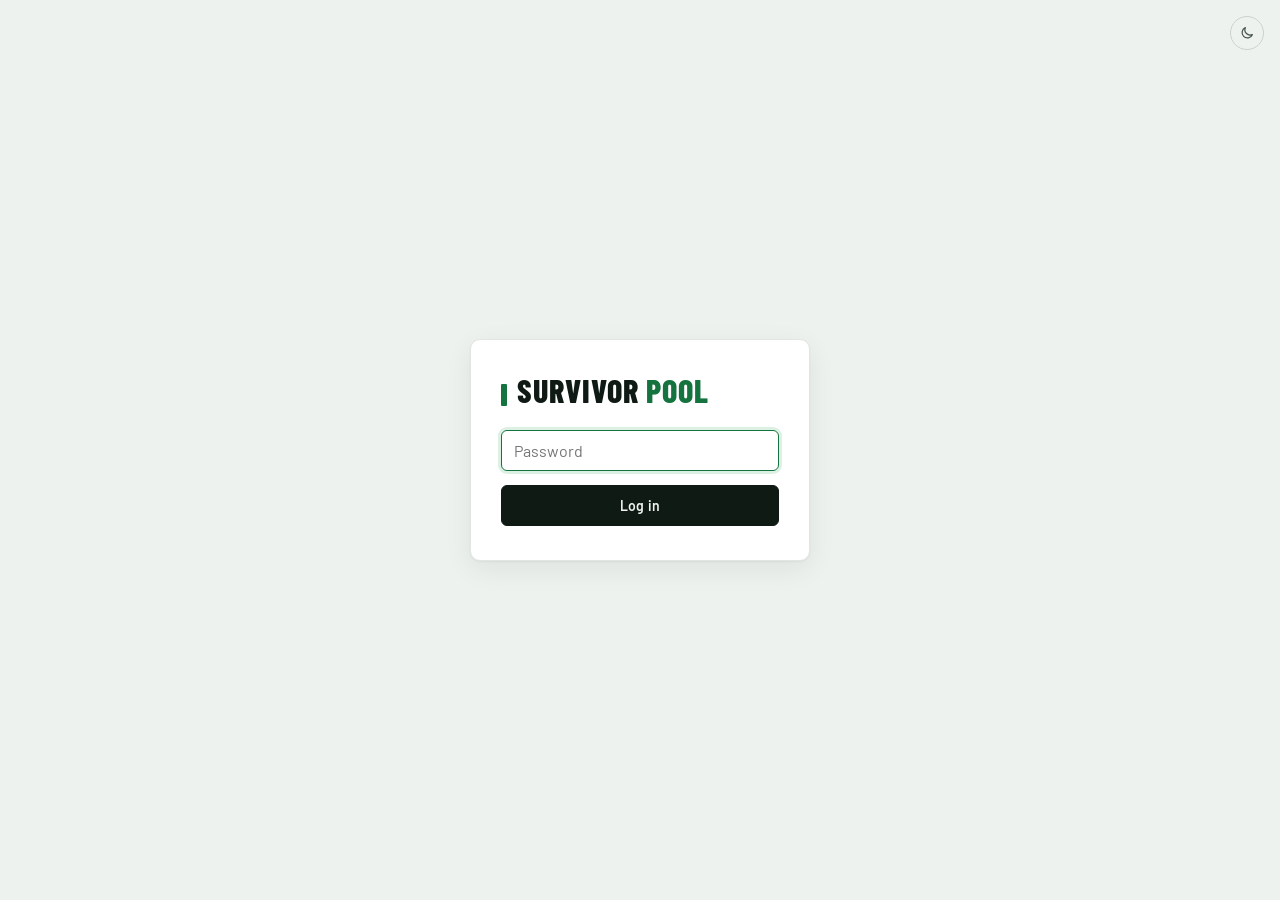
<file: web/index.html>
<!DOCTYPE html>
<html lang="en">
<head>
<meta charset="utf-8">
<meta name="viewport" content="width=device-width, initial-scale=1">
<title>Survivor Pool — Board</title>
<link rel="icon" href="data:image/svg+xml,%3Csvg xmlns='http://www.w3.org/2000/svg' viewBox='0 0 100 100'%3E%3Ctext y='.9em' font-size='90'%3E💸%3C/text%3E%3C/svg%3E">
<link rel="preconnect" href="https://fonts.googleapis.com"><link rel="preconnect" href="https://fonts.gstatic.com" crossorigin>
<link href="https://fonts.googleapis.com/css2?family=Barlow+Condensed:wght@600;700;800&family=Barlow:wght@400;500;600&display=swap" rel="stylesheet">
<script src="theme.js"></script>
<link rel="stylesheet" href="theme.css">
</head>
<body>
<div class="wrap">
  <div class="app">
    <nav class="pagenav">
      <a class="navbtn active" href="index.html">Board</a>
      <a class="navbtn" href="picks.html">Picks</a>
      <a class="navbtn" href="ownership.html">Availability</a>
      <a class="navbtn" href="results.html">Results</a>
      <a class="navbtn" href="update.html">Settings</a>
      <a class="navbtn" href="guide.html">Guide</a>
    </nav>
    <div id="app">Loading…</div>
</div>
<script src="auth.js"></script>
<script>
requireAuthOrRedirect();
const LEAGUE = 1;
let WEEK = 4;

async function load() {
  WEEK = await getCurrentWeek(LEAGUE);
  const [recRaw, cfg, entries, ownership, mu] = await Promise.all([
    authedFetch(`/leagues/${LEAGUE}/recommendation?week=${WEEK}`).then(r => r.ok ? r.json() : null),
    authedFetch(`/leagues/${LEAGUE}/config`).then(r => r.json()),
    authedFetch(`/leagues/${LEAGUE}/entries`).then(r => r.json()),
    authedFetch(`/leagues/${LEAGUE}/ownership?week=${WEEK}`).then(r => r.ok ? r.json() : []),
    getMatchups(LEAGUE, WEEK),
  ]);

  // No model run for this week yet: show the picks that were entered instead.
  const noRec = !recRaw;
  const rec = recRaw ?? {
    expected_total_payout: null, payout_se: null,
    picks: entries.filter(e => e.picks.some(p => p.week === WEEK))
                  .map(e => ({ entry_id: e.entry_id, team: e.picks.find(p => p.week === WEEK).team })),
  };

  const ownByTeam = Object.fromEntries(ownership.map(o => [o.team, o]));

  const byTeam = {};
  rec.picks.forEach(p => { (byTeam[p.team] ??= []).push(p.entry_id); });

  const confirmedByEntry = {};
  entries.forEach(e => {
    const wk = e.picks.find(p => p.week === WEEK);
    confirmedByEntry[e.entry_id] = wk ? wk.confirmed : false;
  });

  const cols = Object.entries(byTeam).map(([team, ids]) => {
    const own = ownByTeam[team];
    const ownLine = own && own.available != null
      ? `<div class="own">${Math.round(100 * own.available / own.n_alive)}% of live entries can still pick</div>`
      : own
      ? `<div class="own">${own.pct != null ? own.pct + "%" : ""}${own.pct != null && own.pick_count != null ? " · " : ""}${own.pick_count != null ? own.pick_count + " picks" : ""} of the league</div>`
      : `<div class="own dim">availability not pasted yet</div>`;
    return `
    <div class="col">
      <div class="tm">${team}</div>
      ${mu.known ? `<div class="opp">${mu.opponent(team)}<span>${lockText(mu.lock(team))}</span></div>` : ""}
      ${ownLine}
      <div class="chips">${ids.map(id => {
        return `<i class="chip">${id.replace("entry_", "BMJ")}</i>`;
      }).join("")}</div>
    </div>`;
  }).join("");

  // --- compare what was entered with what the model recommends ---
  const modelByEntry = Object.fromEntries(rec.picks.map(p => [p.entry_id, p.team]));
  const enteredByEntry = {};
  const outEntries = new Set();
  entries.forEach(e => {
    const wk = e.picks.find(p => p.week === WEEK);
    if (wk) enteredByEntry[e.entry_id] = wk.team;
    if (e.picks.some(p => p.survived === false)) outEntries.add(e.entry_id);
  });
  const aliveIds = entries.map(e => e.entry_id).filter(id => !outEntries.has(id));
  const label = id => id.replace("entry_", "BMJ");

  const cmpRows = aliveIds.map(id => {
    const entered = enteredByEntry[id], model = modelByEntry[id];
    let tag;
    if (!entered) tag = '<span class="tag none">Not entered</span>';
    else if (noRec || !model) tag = '<span class="tag none">No model pick</span>';
    else if (entered === model) tag = '<span class="tag same">Matches</span>';
    else tag = '<span class="tag diff">Differs</span>';
    return `<tr><td class="e">${label(id)}</td>
      <td>${entered ? mu.label(entered) : '<span class="dimtxt">—</span>'}${confirmedByEntry[id] ? ' <span class="confirmed" title="Entered on Splash">✓</span>' : ""}</td>
      <td>${model ? mu.label(model) : '<span class="dimtxt">—</span>'}</td><td>${tag}</td></tr>`;
  }).join("");

  const enteredIds = aliveIds.filter(id => enteredByEntry[id]);
  const differing = enteredIds.filter(id => modelByEntry[id] && modelByEntry[id] !== enteredByEntry[id]).length;
  const diffSummary = noRec ? `${enteredIds.length} picks entered`
    : differing === 0 ? `all ${enteredIds.length} entered picks match`
    : `${differing} of ${enteredIds.length} entered picks differ`;

  // --- this week's to-do list, in the order the week runs ---
  const prev = WEEK - 1;
  const pendingPrev = entries.filter(e => e.picks.some(p => p.week === prev && p.survived == null)).length;
  const pastedAvail = ownership.some(o => o.available != null);
  const firstLock = aliveIds.map(id => mu.lock(enteredByEntry[id] || modelByEntry[id])).filter(Boolean).sort((a, b) => a - b)[0];
  const steps = [];
  if (prev >= cfg.week_start) steps.push(pendingPrev === 0
    ? { done: true, text: `Week ${prev} results recorded` }
    : { done: false, text: `Week ${prev} results — ${pendingPrev} pick${pendingPrev > 1 ? "s" : ""} waiting on a final score`, href: "results.html", go: "Results" });
  if (WEEK > cfg.week_start) steps.push(pastedAvail
    ? { done: true, text: `Availability report pasted${cfg.n_rivals ? ` (${cfg.n_rivals.toLocaleString()} live entries)` : ""}` }
    : { done: false, text: "Paste Splash's availability report", href: "ownership.html", go: "Availability" });
  steps.push(noRec
    ? { done: false, text: "Model runs Wednesday at noon ET", wait: true }
    : { done: true, text: "Model has run for this week" });
  // Not a to-do: the model's picks are already saved. Brent only acts if he goes a different way.
  if (!noRec) steps.push({ info: true,
    text: `Enter picks on Splash${firstLock ? ` before ${lockText(firstLock)}` : ""}. The model's picks are already saved here, so only change one on Picks if you choose a different team`,
    href: "picks.html", go: "Picks" });
  const checklist = `<ol class="checklist">${steps.map(st => `
    <li class="${st.done ? "done" : st.info ? "info" : st.wait ? "wait" : "todo"}"><span class="mark"></span><span>${st.text}</span>
      ${st.href ? `<a href="${st.href}">${st.go} →</a>` : ""}</li>`).join("")}</ol>`;

  document.getElementById("app").innerHTML = `
    <h1>Week ${WEEK}</h1>
    <p class="lede">${noRec ? "Picks entered · no model recommendation yet" : "The model’s recommended picks for your live entries"}</p>
    ${checklist}
    <div class="stats">
      <div class="stat"><div class="k">Your entries alive</div><div class="v">${aliveIds.length}<small> / ${entries.length}</small></div></div>
      <div class="stat"><div class="k">Live entries</div><div class="v">${cfg.n_rivals.toLocaleString()}</div></div>
      <div class="stat"><div class="k">Pot</div><div class="v">$${cfg.pot.toLocaleString()}</div></div>
      <div class="stat"><div class="k">Pool weeks</div><div class="v">${cfg.week_start}–${cfg.week_end}</div></div>
    </div>

    <h2>${noRec ? "Picks by team" : "Model's recommendation by team"}</h2>
    <p class="hint">${noRec ? "The teams you entered." : "How the model would spread your entries across teams."}</p>
    <div class="cols">${cols}</div>
    <div class="side">
      <div class="eyebrow">Model's expected payout</div>
      <div class="big">${rec.expected_total_payout != null ? "$" + rec.expected_total_payout.toFixed(2) : "—"}</div>
      <div class="kv"><span>Standard error</span><b>${rec.payout_se != null ? "± $" + rec.payout_se.toFixed(2) : "—"}</b></div>
      ${rec.win_probability != null ? `<div class="kv"><span>Chance of any payout</span><b>${(rec.win_probability * 100).toFixed(1)}%</b></div>` : ""}
      ${rec.objective ? `<div class="kv"><span>Optimized for</span><b>${rec.objective === "win_probability" ? "chance of any payout" : "expected payout"}</b></div>` : ""}
      <div class="sub">${noRec ? "Shows once the weekly job has run." : "For the model's picks above, not necessarily the ones entered. Uses the latest availability paste and the pot in Settings."}</div>
    </div>
    <details class="cmpbox">
      <summary>Entered vs. the model <span class="dimtxt">· ${diffSummary}</span></summary>
      <p class="hint">What's been picked for each live entry, next to what the model recommends. ✓ = entered on Splash.</p>
      <div class="tablewrap"><table class="cmp">
        <thead><tr><th>Entry</th><th>Entered</th><th>Model says</th><th></th></tr></thead>
        <tbody>${cmpRows}</tbody>
      </table></div>
    </details>`;
}

load().catch(err => {
  document.getElementById("app").innerHTML =
    `<p class="err">Couldn't load — is the API running at ${API}? (${err})</p>`;
});
</script>
</body>
</html>
</file>
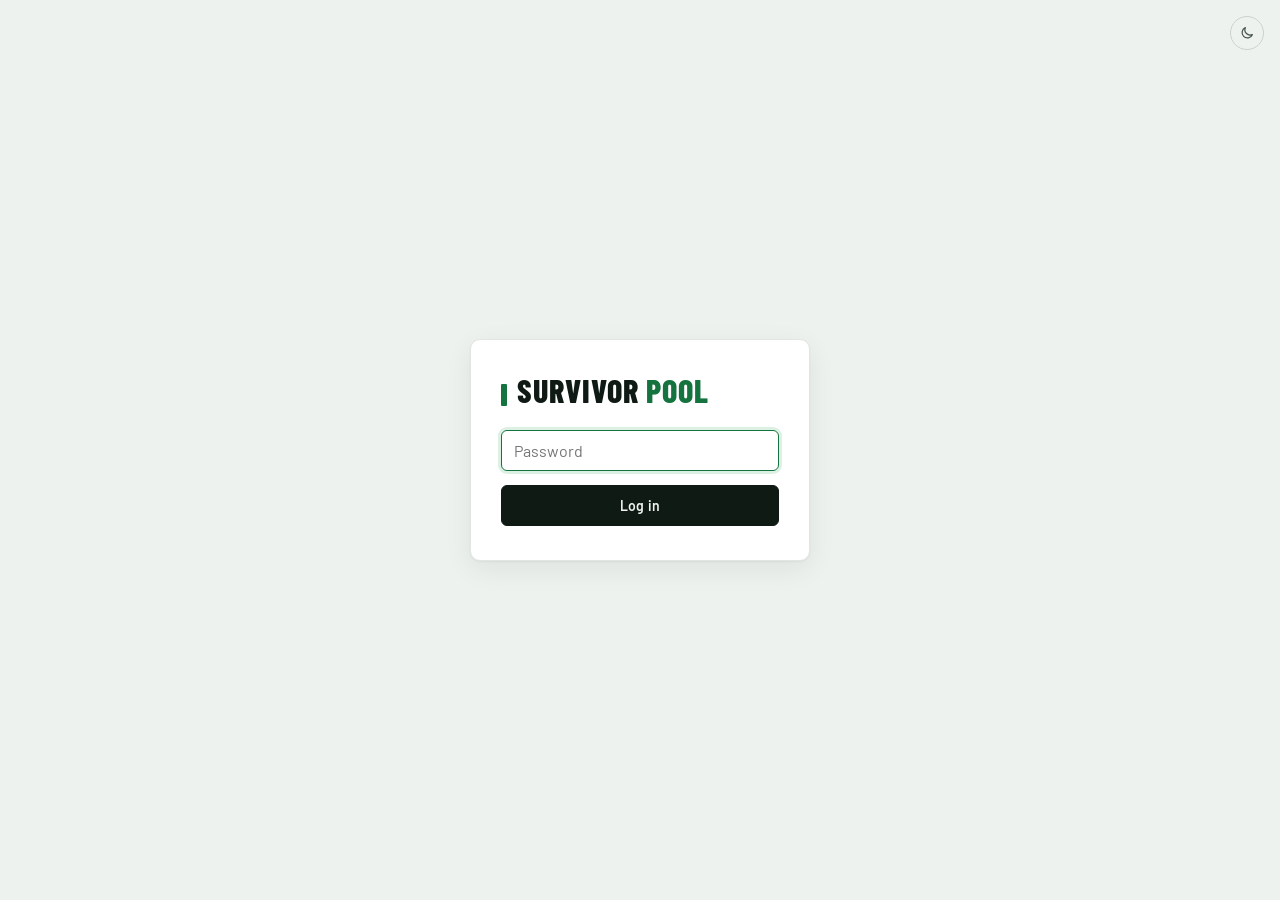
<file: web/guide.html>
<!DOCTYPE html>
<html lang="en">
<head>
<meta charset="utf-8">
<meta name="viewport" content="width=device-width, initial-scale=1">
<title>Survivor Pool — Guide</title>
<link rel="icon" href="data:image/svg+xml,%3Csvg xmlns='http://www.w3.org/2000/svg' viewBox='0 0 100 100'%3E%3Ctext y='.9em' font-size='90'%3E💸%3C/text%3E%3C/svg%3E">
<link rel="preconnect" href="https://fonts.googleapis.com"><link rel="preconnect" href="https://fonts.gstatic.com" crossorigin>
<link href="https://fonts.googleapis.com/css2?family=Barlow+Condensed:wght@600;700;800&family=Barlow:wght@400;500;600&display=swap" rel="stylesheet">
<script src="theme.js"></script>
<link rel="stylesheet" href="theme.css">
<style>.wrap{max-width:760px}</style>
</head>
<body>
<div class="wrap">
  <div class="app">
    <nav class="pagenav">
      <a class="navbtn" href="index.html">Board</a>
      <a class="navbtn" href="picks.html">Picks</a>
      <a class="navbtn" href="ownership.html">Availability</a>
      <a class="navbtn" href="results.html">Results</a>
      <a class="navbtn" href="update.html">Settings</a>
      <a class="navbtn active" href="guide.html">Guide</a>
    </nav>

    <h1>How this works</h1>
    <p class="sub">The model suggests which team to pick for each of your entries each week. This app shows the plan, tracks what you've actually picked, and tells the next run which teams each entry has used. The Board's checklist shows what's left to do each week.</p>

    <h2>The weekly routine</h2>
    <ol class="steps">
      <li><span class="when">Tue</span><div>
        <b>Glance at last week's results <span class="who">Results</span></b>
        <p>Won and Lost fill in by themselves from the final scores. Fix any that look wrong. An entry with a loss is out, and the model stops planning for it. A tie counts as a loss.</p>
        <b style="display:block;margin-top:10px">Paste Splash's availability report <span class="who">Availability</span></b>
        <p>Copy the report from Splash and paste it in. The model uses it as the real state of the rest of the pool, and it also sets the live-entry count. The week has already turned over by Tuesday morning, so the paste lands on the right week.</p>
      </div></li>
      <li><span class="when">Wed noon ET</span><div><b>The model runs by itself.</b><p>It takes a minute or two. Refresh the Board for the new plan. Running on Wednesday leaves time for a Thursday-night pick. After daylight saving ends on Nov 1 it runs at 11am ET.</p></div></li>
      <li><span class="when">Wed–Sun</span><div><b>Enter picks on Splash</b>
        <p>Use the Board's plan; each pick shows its opponent, like “LAR vs ARI”. Splash locks every remaining game at Sunday 1pm ET, and earlier games (like Thursday night) at their own kickoff.</p>
        <b style="display:block;margin-top:10px">Only if you pick a different team: update it <span class="who">Picks</span></b>
        <p>The model's picks are saved for you automatically. If you enter exactly those on Splash, there's nothing to do here. If you go a different way for an entry, change that entry on the Picks page and save. Next week's plan uses it to know which teams that entry has used. Ticking “on Splash” is optional.</p>
        <p style="margin-top:6px">One case to watch: if the model is re-run later in the week and suggests a new team, the saved pick stays the earlier one. If you follow the new suggestion, update it on Picks too.</p></div></li>
    </ol>

    <h2>What each page does</h2>
    <div class="card"><b>Board</b><p>This week's checklist, the model's picks grouped by team with each opponent and lock time, and the model's expected payout. Open “Entered vs. the model” to compare with what's actually entered.</p></div>
    <div class="card"><b>Picks</b><p>Each entry's saved pick for this week, which starts as the model's. Only needed when you enter a different team on Splash. The dropdown only offers teams that entry hasn't used and that aren't on a bye.</p></div>
    <div class="card"><b>Availability</b><p>Where Splash's availability report goes each week. It feeds the model.</p></div>
    <div class="card"><b>Results</b><p>Each past pick's Won or Lost, filled in from final scores. Change one by hand if needed. Entries with a loss show as “Out.”</p></div>
    <div class="card"><b>Settings</b><p>The week, live entries and pot. The week and live entries fill in by themselves, so this is only for corrections.</p></div>

    <h2>Good to know</h2>
    <ul class="plain">
      <li><b>The model's picks are suggestions.</b> You can enter something different. The Board shows how many entered picks differ.</li>
      <li><b>If you forget to save a pick,</b> the model's suggestion is saved as that entry's pick when it runs, so used teams aren't forgotten. Check the Picks page if you went a different way.</li>
      <li><b>Want fresher odds before kickoff?</b> Whoever manages Render can click “Trigger Run” on the weekly job.</li>
      <li><b>The first page load can be slow</b> (up to about a minute) if nobody has used the app for a while.</li>
      <li><b>Login:</b> one shared password for everyone. Ask Jaclyn if you've lost it.</li>
    </ul>
  </div>
</div>
<script src="auth.js"></script>
<script>requireAuthOrRedirect();</script>
</body>
</html>
</file>
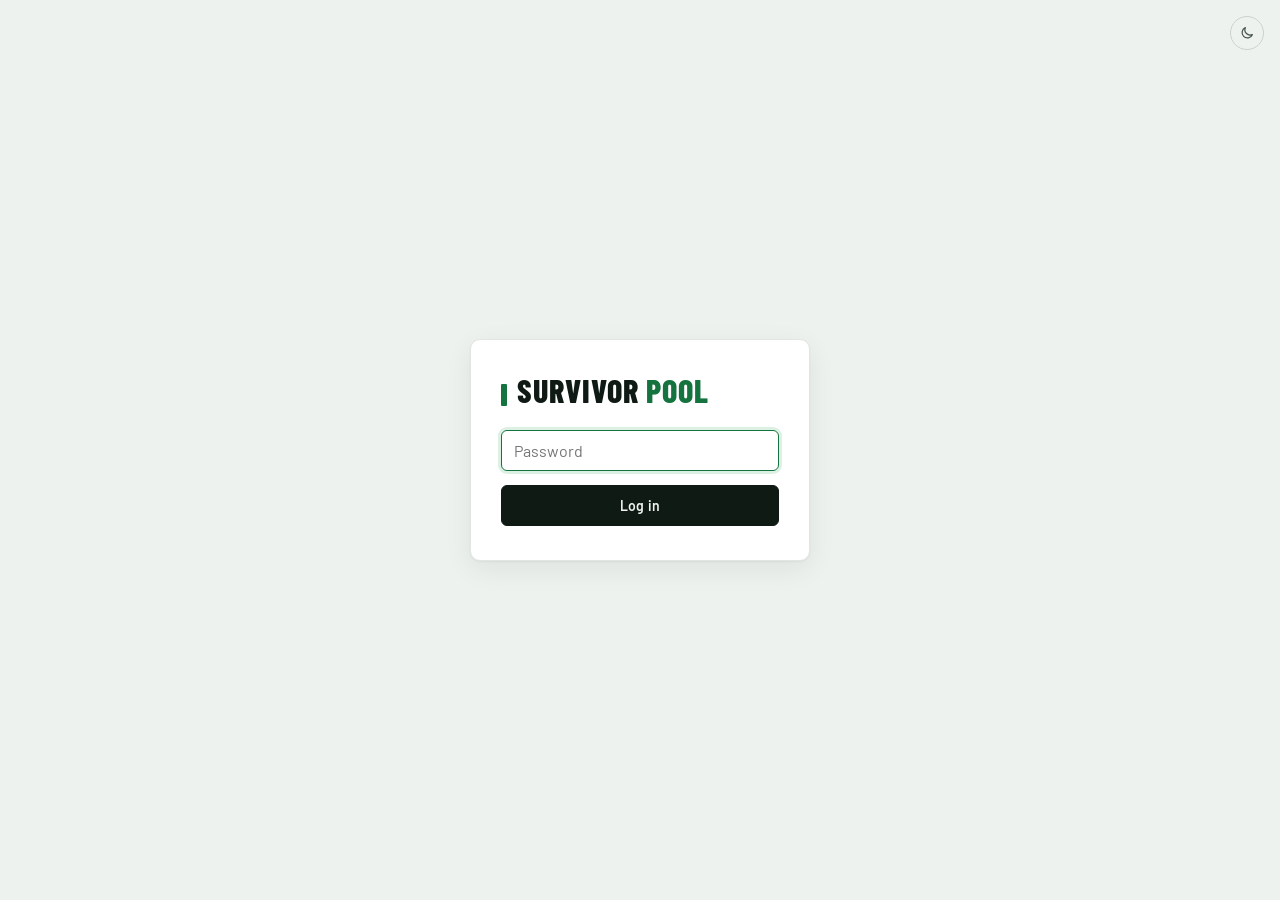
<file: web/login.html>
<!DOCTYPE html>
<html lang="en">
<head>
<meta charset="utf-8">
<meta name="viewport" content="width=device-width, initial-scale=1">
<title>Survivor Pool — log in</title>
<link rel="icon" href="data:image/svg+xml,%3Csvg xmlns='http://www.w3.org/2000/svg' viewBox='0 0 100 100'%3E%3Ctext y='.9em' font-size='90'%3E💸%3C/text%3E%3C/svg%3E">
<link rel="preconnect" href="https://fonts.googleapis.com"><link rel="preconnect" href="https://fonts.gstatic.com" crossorigin>
<link href="https://fonts.googleapis.com/css2?family=Barlow+Condensed:wght@600;700;800&family=Barlow:wght@400;500;600&display=swap" rel="stylesheet">
<script src="theme.js"></script>
<link rel="stylesheet" href="theme.css">
</head>
<body class="login">
<div class="card">
  <h1>Survivor Pool</h1>
  <input id="pw" type="password" placeholder="Password" autofocus>
  <button id="go">Log in</button>
  <div class="err" id="err"></div>
</div>
<script src="auth.js"></script>
<script>
async function attempt() {
  const err = document.getElementById("err");
  const pw = document.getElementById("pw").value;
  err.textContent = "";
  try {
    const res = await fetch(`${API}/login`, {
      method: "POST",
      headers: { "Content-Type": "application/json" },
      body: JSON.stringify({ password: pw }),
    });
    if (!res.ok) { err.textContent = "Wrong password."; return; }
    const { token } = await res.json();
    localStorage.setItem("trainò_token", token);
    window.location.href = "index.html";
  } catch (e) {
    err.textContent = `Couldn't reach the server: ${e}`;
  }
}
document.getElementById("go").addEventListener("click", attempt);
document.getElementById("pw").addEventListener("keydown", e => { if (e.key === "Enter") attempt(); });
</script>
</body>
</html>
</file>
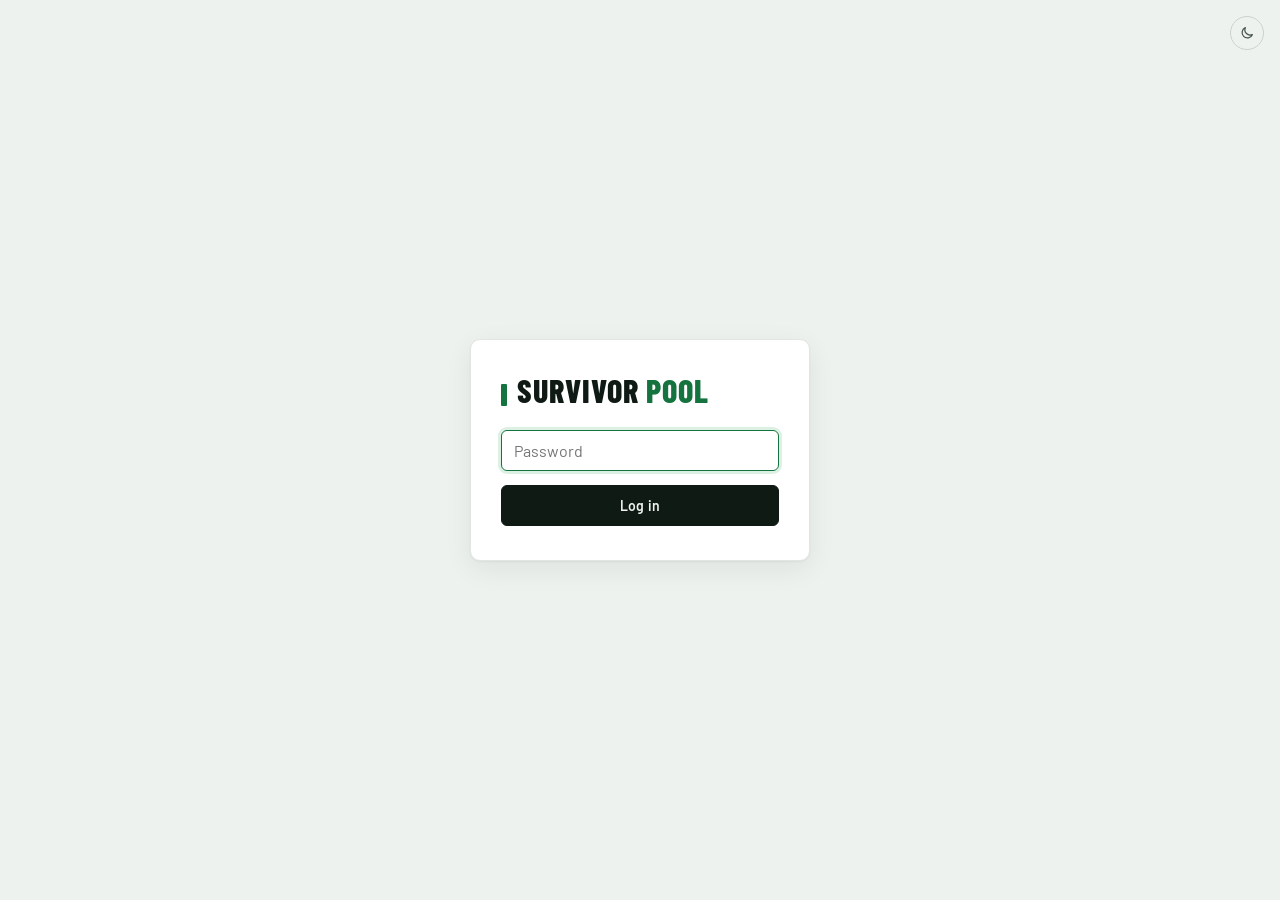
<file: web/ownership.html>
<!DOCTYPE html>
<html lang="en">
<head>
<meta charset="utf-8">
<meta name="viewport" content="width=device-width, initial-scale=1">
<title>Survivor Pool — Availability</title>
<link rel="icon" href="data:image/svg+xml,%3Csvg xmlns='http://www.w3.org/2000/svg' viewBox='0 0 100 100'%3E%3Ctext y='.9em' font-size='90'%3E💸%3C/text%3E%3C/svg%3E">
<link rel="preconnect" href="https://fonts.googleapis.com"><link rel="preconnect" href="https://fonts.gstatic.com" crossorigin>
<link href="https://fonts.googleapis.com/css2?family=Barlow+Condensed:wght@600;700;800&family=Barlow:wght@400;500;600&display=swap" rel="stylesheet">
<script src="theme.js"></script>
<link rel="stylesheet" href="theme.css">
<style>.wrap{max-width:680px}</style>
</head>
<body>
<div class="wrap">
  <div class="app">
    <nav class="pagenav">
      <a class="navbtn" href="index.html">Board</a>
      <a class="navbtn" href="picks.html">Picks</a>
      <a class="navbtn active" href="ownership.html">Availability</a>
      <a class="navbtn" href="results.html">Results</a>
      <a class="navbtn" href="update.html">Settings</a>
      <a class="navbtn" href="guide.html">Guide</a>
    </nav>
    <h1>Availability — Week <span id="wk"></span></h1>
    <p class="sub">Paste the availability report from Splash — how many live entries can still pick each team, one team per line,
      like "Vikings: 387/610 (63%)". Teams the report leaves out are treated as barely used. The weekly job feeds this to the
      model as the real state of the rival field. Pick-share lines like "Chiefs 39% 948" are still accepted for display.</p>
    <label for="raw">Paste here</label>
    <textarea id="raw" placeholder="Vikings: 387/610 (63%)&#10;Bengals: 407/610 (67%)&#10;Ravens: 419/610 (69%)"></textarea>
    <button id="save">Save</button>
    <div class="status" id="status"></div>

    <table id="results" style="display:none">
      <thead><tr><th>Team</th><th>Still available</th><th>Pick %</th><th>Count</th></tr></thead>
      <tbody id="rows"></tbody>
    </table>
  </div>
</div>
<script src="auth.js"></script>
<script>
requireAuthOrRedirect();
const LEAGUE = 1;
let WEEK = 4;
const weekReady = getCurrentWeek(LEAGUE).then(w => { WEEK = w; document.getElementById("wk").textContent = w; });

async function loadExisting() {
  await weekReady;
  const res = await authedFetch(`/leagues/${LEAGUE}/ownership?week=${WEEK}`);
  const rows = await res.json();
  if (rows.length) renderTable(rows);
}

function renderTable(rows) {
  rows.sort((a, b) => (a.available ?? Infinity) - (b.available ?? Infinity) || (b.pick_count ?? b.pct ?? 0) - (a.pick_count ?? a.pct ?? 0));
  document.getElementById("rows").innerHTML = rows.map(r => `
    <tr><td class="tm">${r.team}</td>
    <td>${r.available != null ? `${r.available}/${r.n_alive} (${Math.round(100 * r.available / r.n_alive)}%)` : "—"}</td>
    <td>${r.pct != null ? r.pct + "%" : "—"}</td>
    <td>${r.pick_count ?? "—"}</td></tr>`).join("");
  document.getElementById("results").style.display = "table";
}

document.getElementById("save").addEventListener("click", async () => {
  await weekReady;
  const status = document.getElementById("status");
  status.textContent = "Saving…"; status.className = "status";
  try {
    const res = await authedFetch(`/leagues/${LEAGUE}/ownership`, {
      method: "POST",
      headers: { "Content-Type": "application/json" },
      body: JSON.stringify({ week: WEEK, raw_text: document.getElementById("raw").value }),
    });
    if (!res.ok) throw new Error(await res.text());
    const rows = await res.json();
    status.textContent = `Saved ${rows.length} teams${rows[0].n_alive ? ` (${rows[0].n_alive} live entries)` : ""}.`; status.className = "status ok";
    renderTable(rows);
  } catch (err) {
    status.textContent = `Failed: ${err}`; status.className = "status err";
  }
});

loadExisting().catch(() => {});
</script>
</body>
</html>
</file>
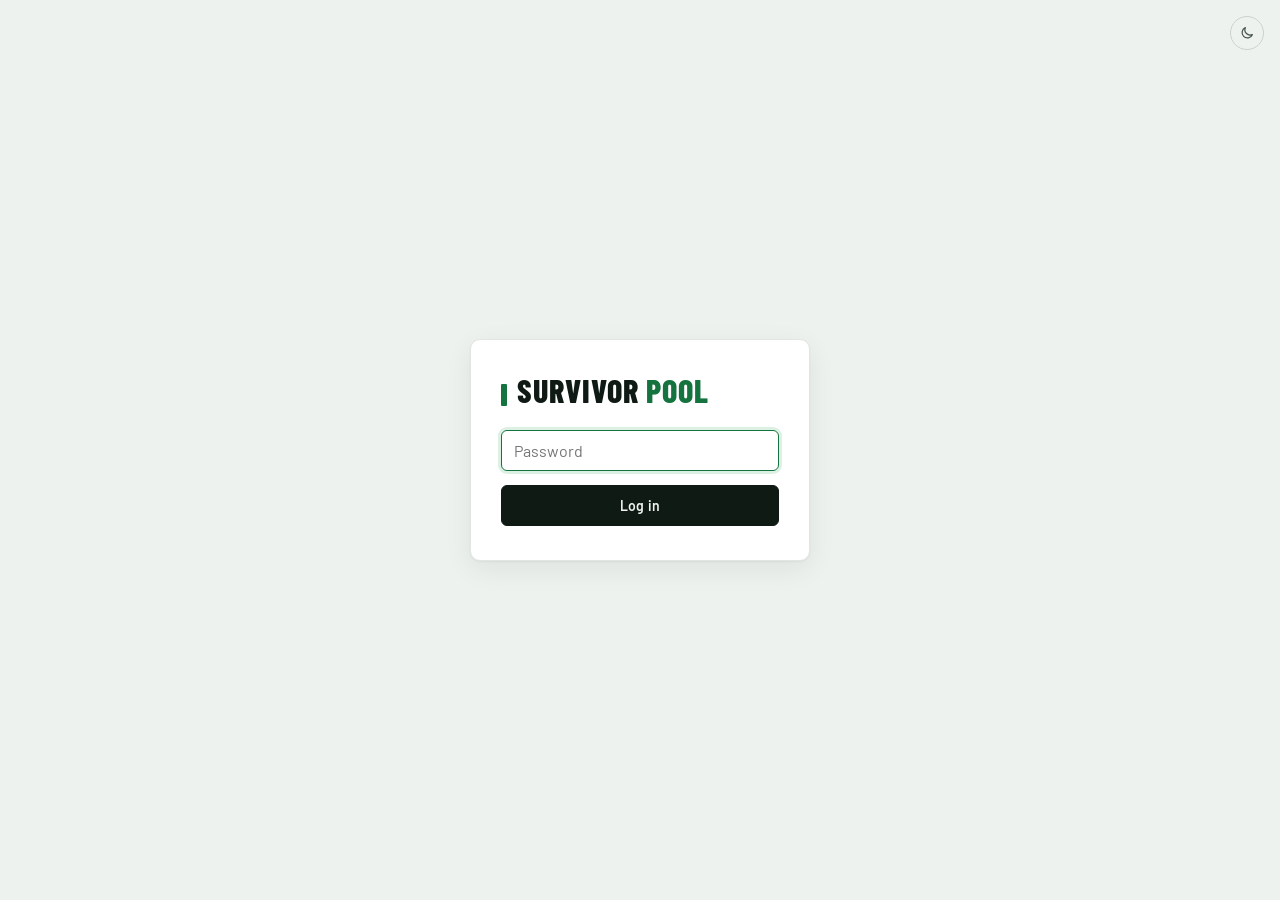
<file: web/picks.html>
<!DOCTYPE html>
<html lang="en">
<head>
<meta charset="utf-8">
<meta name="viewport" content="width=device-width, initial-scale=1">
<title>Survivor Pool — Picks</title>
<link rel="icon" href="data:image/svg+xml,%3Csvg xmlns='http://www.w3.org/2000/svg' viewBox='0 0 100 100'%3E%3Ctext y='.9em' font-size='90'%3E💸%3C/text%3E%3C/svg%3E">
<link rel="preconnect" href="https://fonts.googleapis.com"><link rel="preconnect" href="https://fonts.gstatic.com" crossorigin>
<link href="https://fonts.googleapis.com/css2?family=Barlow+Condensed:wght@600;700;800&family=Barlow:wght@400;500;600&display=swap" rel="stylesheet">
<script src="theme.js"></script>
<link rel="stylesheet" href="theme.css">
<style>.wrap{max-width:760px} select.pick.changed{border-color:var(--you);color:var(--you)}</style>
</head>
<body>
<div class="wrap">
  <div class="app">
    <nav class="pagenav">
      <a class="navbtn" href="index.html">Board</a>
      <a class="navbtn active" href="picks.html">Picks</a>
      <a class="navbtn" href="ownership.html">Availability</a>
      <a class="navbtn" href="results.html">Results</a>
      <a class="navbtn" href="update.html">Settings</a>
      <a class="navbtn" href="guide.html">Guide</a>
    </nav>
    <h1 id="h1">Picks</h1>
    <p class="sub">The model's picks are already saved for every entry. <b>You only need this page if you enter a different team on Splash.</b> Change that entry's pick here and save, so next week's plan knows which team it used. Ticking “on Splash” is optional and just for your own tracking.</p>
    <table>
      <thead><tr><th>Entry</th><th>Model says</th><th>Your pick</th><th>On Splash?</th><th></th></tr></thead>
      <tbody id="rows"><tr><td colspan="5">Loading…</td></tr></tbody>
    </table>
    <div class="note">
      Each dropdown lists only teams that entry hasn't used in an earlier week and that play this week
      (bye teams are left out), with each team's opponent. The server rejects a used team too.
    </div>
  </div>
</div>
<script src="auth.js"></script>
<script>
requireAuthOrRedirect();
const LEAGUE = 1;
let WEEK = 4;

function pickOptions(allTeams, usedBefore, current, mu) {
  // teams not used before, and not on a bye this week (a saved pick always stays listed)
  const avail = allTeams.filter(t => !usedBefore.includes(t) && (t === current || !mu.byes.includes(t)));
  const blank = `<option value="" ${current ? "" : "selected"}>— choose —</option>`;
  return blank + avail.map(t => `<option value="${t}" ${t === current ? "selected" : ""}>${mu.label(t)}</option>`).join("");
}

async function load() {
  WEEK = await getCurrentWeek(LEAGUE);
  document.getElementById("h1").textContent = `Week ${WEEK} picks`;
  const [allTeams, recRaw, entries, mu] = await Promise.all([
    authedFetch(`/teams`).then(r => r.json()),
    authedFetch(`/leagues/${LEAGUE}/recommendation?week=${WEEK}`).then(r => r.ok ? r.json() : null),
    authedFetch(`/leagues/${LEAGUE}/entries`).then(r => r.json()),
    getMatchups(LEAGUE, WEEK),
  ]);

  // No model run for this week yet: list every entry that's still alive, with no suggestion.
  const rec = recRaw ?? {
    picks: entries.filter(e => !e.picks.some(p => p.survived === false)).map(e => ({ entry_id: e.entry_id, team: "—" })),
  };
  const recByEntry = Object.fromEntries(rec.picks.map(p => [p.entry_id, p]));
  const entryById = Object.fromEntries(entries.map(e => [e.entry_id, e]));

  const rows = rec.picks.map(p => {
    const history = entryById[p.entry_id]?.picks ?? [];
    const thisWeek = history.find(h => h.week === WEEK);
    const usedBefore = history.filter(h => h.week < WEEK).map(h => h.team);
    const currentPick = thisWeek ? thisWeek.team : (p.team === "—" ? "" : p.team);
    const currentConfirmed = thisWeek ? thisWeek.confirmed : false;
    const label = p.entry_id.replace("entry_", "BMJ");

    return `
      <tr data-entry="${p.entry_id}">
        <td class="e">${label}</td>
        <td class="rec">${p.team === "—" ? "—" : mu.label(p.team)}</td>
        <td>
          <select class="pick">${pickOptions(allTeams, usedBefore, currentPick, mu)}</select>
          ${usedBefore.length ? `<span class="used">used: ${usedBefore.join(", ")}</span>` : ""}
        </td>
        <td><label class="cf"><input type="checkbox" class="confirmed" ${currentConfirmed ? "checked" : ""}> on Splash</label></td>
        <td>
          <button class="rowsave">Save</button>
          <div class="rowstatus"></div>
        </td>
      </tr>`;
  }).join("");

  document.getElementById("rows").innerHTML = rows;

  document.querySelectorAll("tr[data-entry]").forEach(tr => {
    const entryId = tr.dataset.entry;
    const pickInput = tr.querySelector(".pick");
    const confirmedInput = tr.querySelector(".confirmed");
    const status = tr.querySelector(".rowstatus");
    const original = pickInput.value;

    pickInput.addEventListener("change", () => {
      pickInput.classList.toggle("changed", pickInput.value !== original);
    });

    tr.querySelector(".rowsave").addEventListener("click", async () => {
      if (!pickInput.value) { status.textContent = "Choose a team first."; status.className = "rowstatus err"; return; }
      status.textContent = "Saving…"; status.className = "rowstatus";
      try {
        const res = await authedFetch(`/leagues/${LEAGUE}/picks`, {
          method: "POST",
          headers: { "Content-Type": "application/json" },
          body: JSON.stringify({
            entry_id: entryId,
            week: WEEK,
            team: pickInput.value,
            confirmed: confirmedInput.checked,
          }),
        });
        if (!res.ok) throw new Error(await res.text());
        status.textContent = "Saved."; status.className = "rowstatus ok";
        pickInput.classList.remove("changed");
      } catch (err) {
        status.textContent = `Failed: ${err}`; status.className = "rowstatus err";
      }
    });
  });
}

load().catch(err => {
  document.getElementById("rows").innerHTML = `<tr><td colspan="5">Couldn't load: ${err}</td></tr>`;
});
</script>
</body>
</html>
</file>
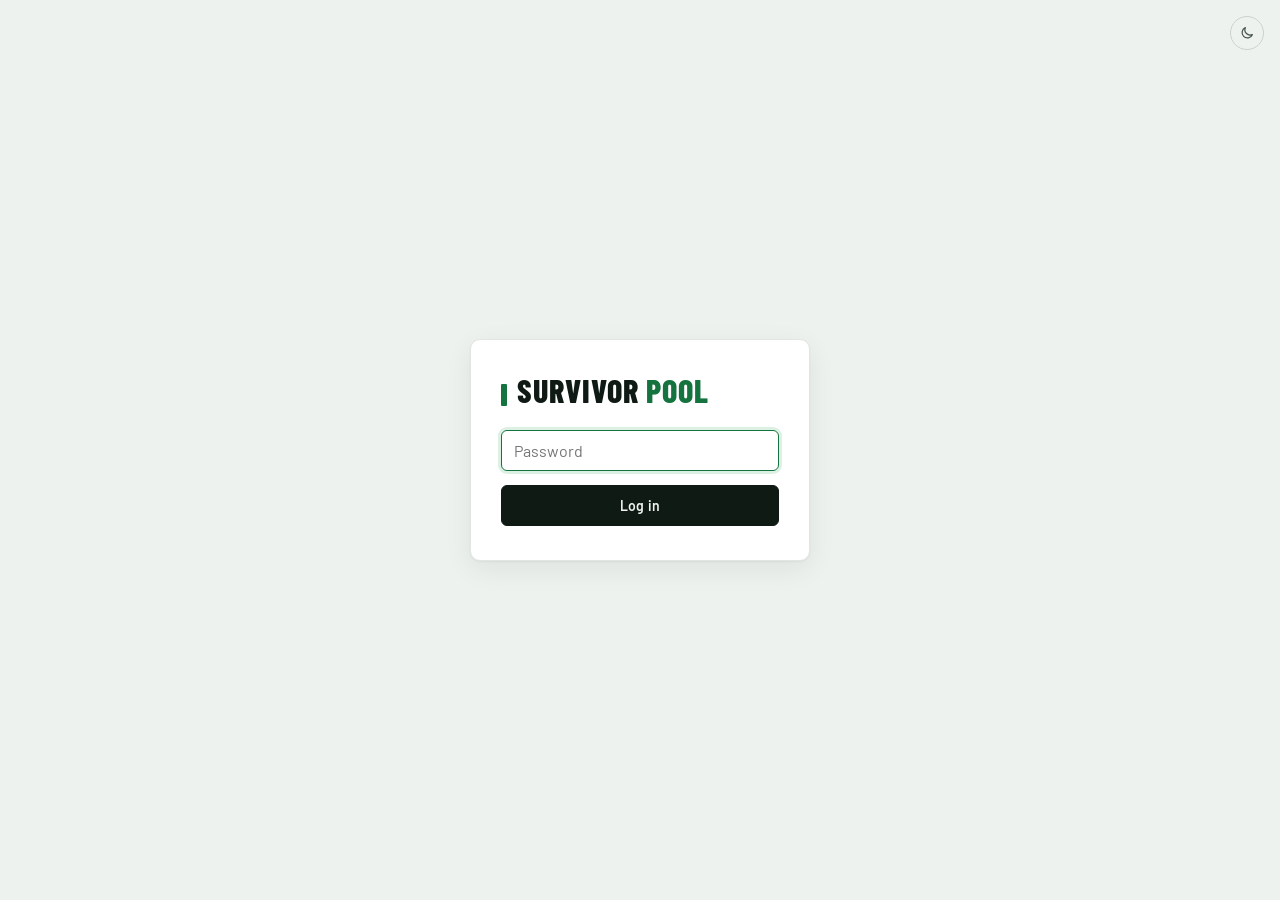
<file: web/results.html>
<!DOCTYPE html>
<html lang="en">
<head>
<meta charset="utf-8">
<meta name="viewport" content="width=device-width, initial-scale=1">
<title>Survivor Pool — Results</title>
<link rel="icon" href="data:image/svg+xml,%3Csvg xmlns='http://www.w3.org/2000/svg' viewBox='0 0 100 100'%3E%3Ctext y='.9em' font-size='90'%3E💸%3C/text%3E%3C/svg%3E">
<link rel="preconnect" href="https://fonts.googleapis.com"><link rel="preconnect" href="https://fonts.gstatic.com" crossorigin>
<link href="https://fonts.googleapis.com/css2?family=Barlow+Condensed:wght@600;700;800&family=Barlow:wght@400;500;600&display=swap" rel="stylesheet">
<script src="theme.js"></script>
<link rel="stylesheet" href="theme.css">
<style>.wrap{max-width:760px}</style>
</head>
<body>
<div class="wrap">
  <div class="app">
    <nav class="pagenav">
      <a class="navbtn" href="index.html">Board</a>
      <a class="navbtn" href="picks.html">Picks</a>
      <a class="navbtn" href="ownership.html">Availability</a>
      <a class="navbtn active" href="results.html">Results</a>
      <a class="navbtn" href="update.html">Settings</a>
      <a class="navbtn" href="guide.html">Guide</a>
    </nav>
    <h1>Results</h1>
    <p class="sub">After each week's games, mark every pick Won or Lost. An entry with a loss is out, and the weekly model stops planning around it. It saves as you change each one.</p>
    <table>
      <thead><tr><th>Entry</th><th>Picks</th></tr></thead>
      <tbody id="rows"><tr><td colspan="2">Loading…</td></tr></tbody>
    </table>
    <div class="status" id="status"></div>
    <div class="note">Leave a pick on "Pending" until the game is decided. A tie counts as a loss in this pool.</div>
  </div>
</div>
<script src="auth.js"></script>
<script>
requireAuthOrRedirect();
const LEAGUE = 1;

const valueOf = s => s === null ? "pending" : s ? "won" : "lost";

function render(entries) {
  document.getElementById("rows").innerHTML = entries.map(e => {
    const out = e.picks.some(p => p.survived === false);
    const label = e.entry_id.replace("entry_", "BMJ");
    const picks = e.picks.map(p => `
      <span class="pk"><b>Wk ${p.week}</b> ${p.team}
        <select data-entry="${e.entry_id}" data-week="${p.week}" class="${valueOf(p.survived)}">
          <option value="pending" ${p.survived === null ? "selected" : ""}>Pending</option>
          <option value="won" ${p.survived === true ? "selected" : ""}>Won</option>
          <option value="lost" ${p.survived === false ? "selected" : ""}>Lost</option>
        </select>
      </span>`).join("") || '<span class="sub">No picks saved yet</span>';
    return `<tr><td class="e">${label}<span class="badge ${out ? "out" : "alive"}">${out ? "Out" : "Alive"}</span></td><td>${picks}</td></tr>`;
  }).join("");

  document.querySelectorAll("select[data-entry]").forEach(sel => {
    sel.addEventListener("change", async () => {
      const status = document.getElementById("status");
      status.textContent = "Saving…"; status.className = "status";
      const v = sel.value;
      try {
        const res = await authedFetch(`/leagues/${LEAGUE}/results`, {
          method: "POST",
          headers: { "Content-Type": "application/json" },
          body: JSON.stringify({
            entry_id: sel.dataset.entry, week: Number(sel.dataset.week),
            survived: v === "pending" ? null : v === "won",
          }),
        });
        if (!res.ok) throw new Error(await res.text());
        status.textContent = "Saved."; status.className = "status ok";
        await load();
      } catch (err) {
        status.textContent = `Failed: ${err}`; status.className = "status err";
      }
    });
  });
}

async function load() {
  const entries = await authedFetch(`/leagues/${LEAGUE}/entries`).then(r => r.json());
  const num = id => parseInt(id.replace(/\D/g, ""), 10) || 0;
  entries.sort((a, b) => num(a.entry_id) - num(b.entry_id));  // BMJ2 before BMJ10
  render(entries);
}

load().catch(err => {
  document.getElementById("rows").innerHTML = `<tr><td colspan="2">Couldn't load: ${err}</td></tr>`;
});
</script>
</body>
</html>
</file>
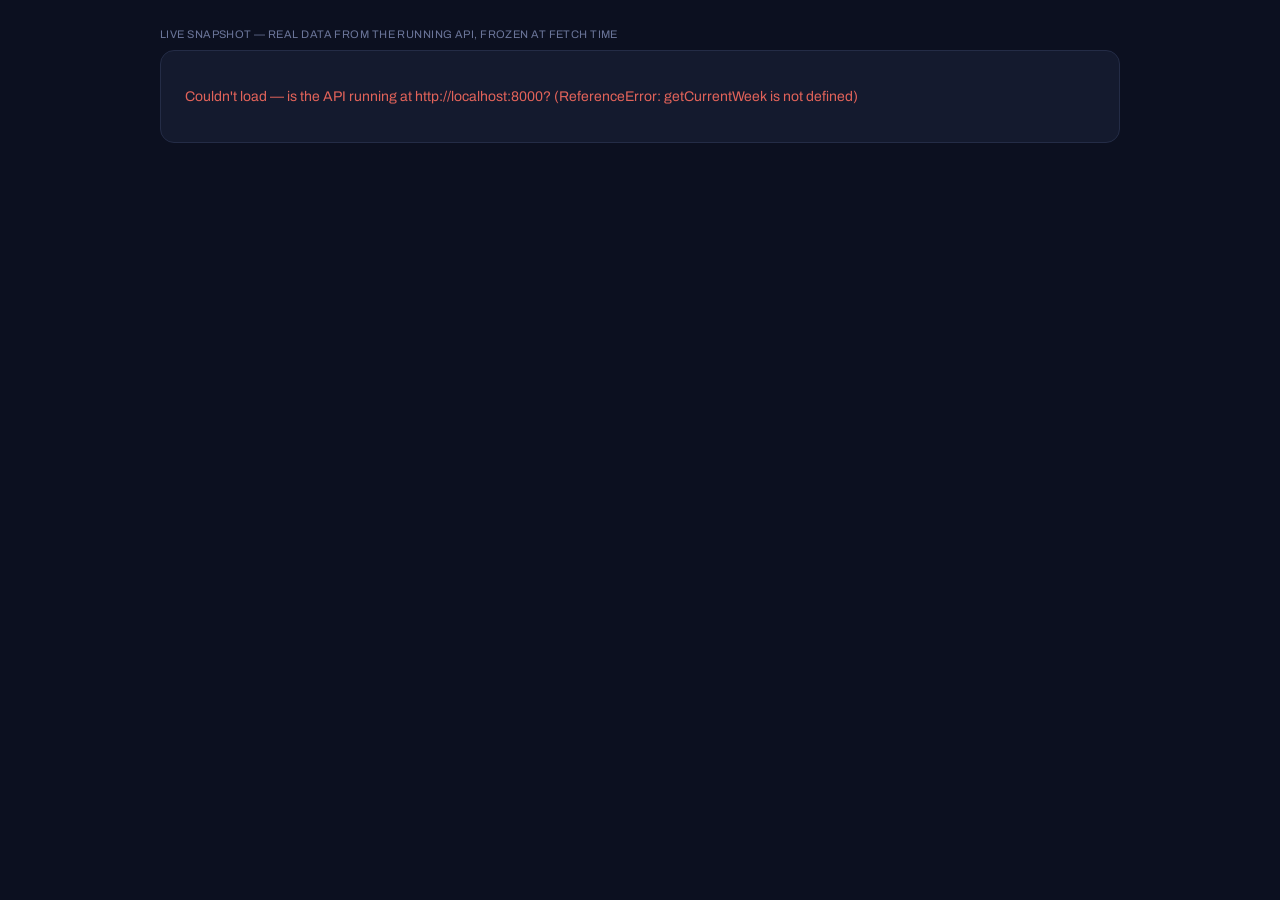
<file: web/snapshot.html>
<!DOCTYPE html>
<html lang="en">
<head>
<meta charset="utf-8">
<meta name="viewport" content="width=device-width, initial-scale=1">
<title>Survivor Pool — Snapshot</title>
<link rel="icon" href="data:image/svg+xml,%3Csvg xmlns='http://www.w3.org/2000/svg' viewBox='0 0 100 100'%3E%3Ctext y='.9em' font-size='90'%3E💸%3C/text%3E%3C/svg%3E">
<link href="https://fonts.googleapis.com/css2?family=Bricolage+Grotesque:wght@700;800&family=Archivo:wght@400;500;600;700&display=swap" rel="stylesheet">
<style>
:root{--bg:#0c1020;--panel:#141a2e;--panel-2:#1b2238;--line:#242c46;--line-2:#323c5c;
  --fg:#e9ecf6;--fg-2:#9aa4c4;--fg-3:#6b7599;--you:#ffb648;--you-dim:#3d2f14;
  --field:#8190ff;--field-dim:#20264a;--ok:#4fc79a;--out:#e2635a}
*{box-sizing:border-box}
body{margin:0;background:var(--bg);color:var(--fg);font-family:Archivo,sans-serif;font-size:14px}
h1,h2{font-family:"Bricolage Grotesque",sans-serif;font-weight:800}
.wrap{max-width:1000px;margin:0 auto;padding:28px 20px}
.app{background:var(--panel);border:1px solid var(--line);border-radius:14px;padding:24px}
.eyebrow{color:var(--fg-3);font-size:12.5px;margin-bottom:6px}
h1{font-size:30px;margin:0 0 6px}
.lede{color:var(--fg-2);font-size:13.5px;margin:0 0 20px}
.cols{display:grid;grid-template-columns:repeat(auto-fit,minmax(150px,1fr));gap:8px;margin-bottom:20px}
.col{background:var(--panel-2);border:1px solid var(--line);border-radius:11px;padding:11px}
.tm{font-family:"Bricolage Grotesque",sans-serif;font-size:20px;font-weight:800}
.chips{display:flex;flex-wrap:wrap;gap:4px;margin-top:9px;padding-top:9px;border-top:1px solid var(--line)}
.chip{width:24px;height:24px;border-radius:8px;display:grid;place-items:center;font-size:10.5px;
  font-weight:700;background:var(--you);color:#0c1020}
.side{background:var(--panel-2);border:1px solid var(--line);border-radius:11px;padding:18px;margin-top:16px}
.big{font-family:"Bricolage Grotesque",sans-serif;font-size:36px;font-weight:800;margin:4px 0}
.kv{display:flex;justify-content:space-between;padding:6px 0;border-top:1px solid var(--line);font-size:13px}
.err{color:var(--out)}
.snaptag{font-size:11px;letter-spacing:.04em;color:var(--fg-3);text-transform:uppercase;margin-bottom:10px}
.confirmed{color:var(--ok);font-size:10.5px;margin-left:5px}
</style>
</head>
<body>
<div class="wrap">
  <div class="snaptag">LIVE SNAPSHOT — real data from the running API, frozen at fetch time</div>
  <div class="app" id="app">Loading…</div>
</div>
<script>
const API = "http://localhost:8000";
const LEAGUE = 1;
let WEEK = 4;

async function load() {
  WEEK = await getCurrentWeek(LEAGUE);
  // Snapshot pulled live from http://localhost:8000 in the sandbox that built this —
  // baked in here only because a published page can't reach that sandbox's localhost.
  // Run the real app (README.md) to get this live, with an editable picks screen.
  const rec = {"week": 4, "expected_total_payout": 576.95, "payout_se": 6.77, "picks": [{"entry_id": "entry_1", "team": "MIN", "used_teams_before": []}, {"entry_id": "entry_10", "team": "DET", "used_teams_before": []}, {"entry_id": "entry_2", "team": "BAL", "used_teams_before": []}, {"entry_id": "entry_3", "team": "SEA", "used_teams_before": []}, {"entry_id": "entry_4", "team": "IND", "used_teams_before": []}, {"entry_id": "entry_5", "team": "KC", "used_teams_before": []}, {"entry_id": "entry_6", "team": "BUF", "used_teams_before": []}, {"entry_id": "entry_7", "team": "MIN", "used_teams_before": []}, {"entry_id": "entry_8", "team": "BAL", "used_teams_before": []}, {"entry_id": "entry_9", "team": "GB", "used_teams_before": []}]};
  const cfg = {"name": "Train\u00f2", "entry_cap": 10, "buy_in": 20.0, "rake_pct": 0.1, "pot": 16840.0, "week_start": 4, "week_end": 18, "n_rivals": 842};
  const entries = [];

  const byTeam = {};
  rec.picks.forEach(p => { (byTeam[p.team] ??= []).push(p.entry_id); });

  const confirmedByEntry = {};
  entries.forEach(e => {
    const wk = e.picks.find(p => p.week === WEEK);
    confirmedByEntry[e.entry_id] = wk ? wk.confirmed : false;
  });

  const cols = Object.entries(byTeam).map(([team, ids]) => `
    <div class="col">
      <div class="tm">${team}</div>
      <div class="chips">${ids.map(id => {
        const label = id.replace("entry_", "");
        const c = confirmedByEntry[id] ? '<span class="confirmed">✓</span>' : "";
        return `<i class="chip">${label}</i>${c}`;
      }).join("")}</div>
    </div>`).join("");

  document.getElementById("app").innerHTML = `
    <div class="eyebrow">${cfg.n_rivals} entries live · $${cfg.pot.toLocaleString()} pot · weeks ${cfg.week_start}–${cfg.week_end}</div>
    <h1>${Object.keys(byTeam).length} teams, ${rec.picks.length} entries</h1>
    <p class="lede">${cfg.name} — Week ${WEEK}</p>
    <div class="cols">${cols}</div>
    <div class="side">
      <div class="eyebrow">If you submit this</div>
      <div class="big">${rec.expected_total_payout != null ? "$" + rec.expected_total_payout.toFixed(2) : "—"}</div>
      <div class="kv"><span>Standard error</span><b>${rec.payout_se != null ? "± $" + rec.payout_se.toFixed(2) : "—"}</b></div>
    </div>`;
}

load().catch(err => {
  document.getElementById("app").innerHTML =
    `<p class="err">Couldn't load — is the API running at ${API}? (${err})</p>`;
});
</script>
</body>
</html>
</file>
<file: web/theme.css>
/* Shared look for every page. Light is the default; dark follows the device
   unless the toggle has set a choice (theme.js sets data-theme on <html>). */

:root{
  --bg:#eef2ef; --panel:#ffffff; --panel-2:#f4f7f5;
  --line:#e0e6e2; --line-2:#c9d2cd;
  --fg:#0e1a13; --fg-2:#44514a; --fg-3:#76837b;
  --you:#14733f; --you-dim:#dcf0e4; --on-you:#ffffff;
  --field:#33607f; --field-dim:#e0ebf2;
  --ok:#14733f; --ok-dim:#dcf0e4; --out:#c0392b; --out-dim:#f8e1de;
  --shadow:0 1px 2px rgba(10,30,20,.05),0 8px 28px rgba(10,30,20,.07);
  --serif:"Barlow Condensed","Arial Narrow",Impact,sans-serif;
  --sans:"Barlow","Helvetica Neue",Arial,sans-serif;
  color-scheme:light;
}
@media (prefers-color-scheme:dark){
  :root:not([data-theme="light"]){
    --bg:#0a0e0c; --panel:#111714; --panel-2:#171f1b;
    --line:#222c27; --line-2:#303f38;
    --fg:#edf3ee; --fg-2:#a2afa8; --fg-3:#6e7c74;
    --you:#3fcf80; --you-dim:#12301f; --on-you:#06130b;
    --field:#8db7d6; --field-dim:#172733;
    --ok:#3fcf80; --ok-dim:#12301f; --out:#ef7b6e; --out-dim:#331a17;
    --shadow:0 1px 2px rgba(0,0,0,.45),0 10px 30px rgba(0,0,0,.4);
    color-scheme:dark;
  }
}
:root[data-theme="dark"]{
  --bg:#0a0e0c; --panel:#111714; --panel-2:#171f1b;
  --line:#222c27; --line-2:#303f38;
  --fg:#edf3ee; --fg-2:#a2afa8; --fg-3:#6e7c74;
  --you:#3fcf80; --you-dim:#12301f; --on-you:#06130b;
  --field:#8db7d6; --field-dim:#172733;
  --ok:#3fcf80; --ok-dim:#12301f; --out:#ef7b6e; --out-dim:#331a17;
  --shadow:0 1px 2px rgba(0,0,0,.45),0 10px 30px rgba(0,0,0,.4);
  color-scheme:dark;
}

*{box-sizing:border-box}
html{-webkit-text-size-adjust:100%}
body{margin:0;background:var(--bg);color:var(--fg);font-family:var(--sans);font-size:15px;line-height:1.55;
  -webkit-font-smoothing:antialiased;transition:background .2s,color .2s}
.wrap{max-width:880px;margin:0 auto;padding:28px 20px 56px}
.app{background:var(--panel);border:1px solid var(--line);border-radius:10px;padding:30px 32px;box-shadow:var(--shadow)}

/* masthead + tabs */
.masthead{display:flex;align-items:center;justify-content:space-between;margin-bottom:20px}
.wordmark{font-family:var(--serif);font-weight:800;font-size:27px;letter-spacing:.03em;text-transform:uppercase;
  color:var(--fg);text-decoration:none;line-height:1}
.wordmark span{color:var(--you)}
.wordmark::before{content:"";display:inline-block;width:6px;height:22px;background:var(--you);margin-right:10px;vertical-align:-3px;border-radius:1px}
.themebtn{display:grid;place-items:center;width:34px;height:34px;border-radius:99px;border:1px solid var(--line-2);
  background:transparent;color:var(--fg-2);cursor:pointer;padding:0;margin:0;transition:color .15s,border-color .15s}
.themebtn:hover{color:var(--you);border-color:var(--you)}
.themebtn svg{width:16px;height:16px}
.pagenav{display:flex;gap:2px 22px;flex-wrap:wrap;margin:0 0 28px;border-bottom:1px solid var(--line)}
.navbtn{background:none;border:0;border-bottom:2px solid transparent;border-radius:0;color:var(--fg-3);
  text-decoration:none;font-size:13px;font-weight:600;letter-spacing:.01em;padding:8px 0 10px;margin-bottom:-1px;
  transition:color .15s,border-color .15s}
.navbtn:hover{color:var(--fg);border-color:var(--line-2)}
.navbtn.active{color:var(--fg);border-color:var(--you)}

/* type */
h1,h2{font-family:var(--serif);font-weight:700;letter-spacing:.015em;text-transform:uppercase;color:var(--fg)}
h1{font-size:50px;line-height:1;margin:0 0 10px}
h2{font-size:23px;margin:34px 0 4px}
.lede,.sub{color:var(--fg-2);margin:0 0 22px}
.eyebrow{color:var(--fg-3);font-size:11.5px;font-weight:600;letter-spacing:.1em;text-transform:uppercase;margin-bottom:6px}
.hint{color:var(--fg-3);font-size:12.5px;margin:0 0 14px;line-height:1.5}
.dimtxt{color:var(--fg-3)}
.err{color:var(--out)} .ok{color:var(--ok)}
a{color:var(--you)}

/* summary strip */
.stats{display:grid;grid-template-columns:repeat(auto-fit,minmax(140px,1fr));margin:0 0 8px;
  border-top:1px solid var(--line);border-bottom:1px solid var(--line)}
.stat{padding:16px 18px;border-left:1px solid var(--line);background:none;border-radius:0;border-top:0;border-right:0;border-bottom:0}
.stat:first-child{border-left:0;padding-left:0}
.stat .k{color:var(--fg-3);font-size:11px;font-weight:600;letter-spacing:.1em;text-transform:uppercase}
.stat .v{font-family:var(--serif);font-size:34px;font-weight:700;margin-top:2px;letter-spacing:.01em;
  font-variant-numeric:lining-nums tabular-nums}
.stat .v small{font-size:18px;color:var(--fg-3);font-weight:400}

/* team grid */
.cols{display:grid;grid-template-columns:repeat(auto-fit,minmax(128px,1fr));gap:12px;margin:14px 0 8px}
.col{background:var(--panel-2);border:1px solid var(--line);border-radius:8px;padding:14px 14px 12px;
  transition:border-color .15s,transform .15s}
.col:hover{border-color:var(--line-2)}
.tm{font-family:var(--serif);font-size:38px;font-weight:700;letter-spacing:.02em;line-height:1}
.own{font-size:11.5px;color:var(--field);margin-top:5px}
.own.dim{color:var(--fg-3)}
.chips{display:flex;flex-wrap:wrap;gap:5px;margin-top:12px;padding-top:11px;border-top:1px solid var(--line)}
.chip{font-style:normal;font-size:11px;font-weight:600;letter-spacing:.02em;padding:2px 9px;border-radius:99px;
  border:1px solid var(--line-2);background:var(--panel);color:var(--fg-2)}
.confirmed{color:var(--ok);font-size:11px;margin-left:5px}

/* matchup line on team cards */
.opp{font-size:12.5px;font-weight:600;color:var(--fg-2);margin-top:4px;display:flex;justify-content:space-between;gap:6px}
.opp span{font-weight:500;color:var(--fg-3)}

/* this week's to-do list */
.checklist{list-style:none;margin:4px 0 22px;padding:0;border:1px solid var(--line);border-radius:8px;background:var(--panel-2)}
.checklist li{display:flex;align-items:center;gap:12px;padding:11px 14px;border-top:1px solid var(--line);font-size:14px}
.checklist li:first-child{border-top:0}
.checklist .mark{flex:none;width:18px;height:18px;border-radius:99px;border:2px solid var(--line-2);display:grid;place-items:center}
.checklist li.done{color:var(--fg-3)}
.checklist li.done .mark{background:var(--ok);border-color:var(--ok)}
.checklist li.done .mark::after{content:"";width:5px;height:9px;border:solid var(--panel);border-width:0 2px 2px 0;transform:translateY(-1px) rotate(45deg)}
.checklist li.todo .mark{border-color:var(--you)}
.checklist li.todo{font-weight:600}
.checklist li.wait .mark{border-style:dashed}
.checklist li.info{color:var(--fg-2)}
.checklist li.info .mark{border-color:var(--field);border-width:2px}
.checklist li.info .mark::after{content:"";width:4px;height:4px;border-radius:99px;background:var(--field)}
.checklist li span:nth-child(2){flex:1}
.checklist a{font-size:13px;font-weight:600;color:var(--you);text-decoration:none;white-space:nowrap}
.checklist a:hover{text-decoration:underline}

/* payout */
.side{margin-top:22px;padding:20px 0 4px;border-top:1px solid var(--line);background:none;border-radius:0;border-left:0;border-right:0;border-bottom:0}
.big{font-family:var(--serif);font-size:72px;font-weight:700;letter-spacing:.005em;line-height:1;margin:4px 0 8px;
  color:var(--fg);font-variant-numeric:lining-nums tabular-nums}
.kv{display:flex;justify-content:space-between;padding:8px 0;border-top:1px solid var(--line);font-size:13px;color:var(--fg-2)}
.kv b{color:var(--fg);font-weight:600}
.side .sub{color:var(--fg-3);font-size:12.5px;margin:10px 0 0;line-height:1.5}

/* tables */
.tablewrap{overflow-x:auto;border:1px solid var(--line);border-radius:8px;background:var(--panel)}
table{width:100%;border-collapse:collapse;font-size:13.5px}
th{text-align:left;color:var(--fg-3);font-weight:600;font-size:11px;letter-spacing:.09em;text-transform:uppercase;
  padding:10px 12px 10px 0;border-bottom:1px solid var(--line-2)}
td{padding:11px 12px 11px 0;border-bottom:1px solid var(--line);vertical-align:middle}
tr:last-child td{border-bottom:0}
td.e,td.tm{font-weight:600}
td.rec{color:var(--fg-3)}
table.cmp th{padding:10px 12px;background:var(--panel-2)} table.cmp td{padding:10px 12px}
.tag,.badge{font-size:11px;font-weight:600;letter-spacing:.02em;padding:2px 9px;border-radius:99px;white-space:nowrap}
.badge{margin-left:8px}
.tag.same,.badge.alive{background:var(--ok-dim);color:var(--ok)}
.tag.diff{background:var(--you-dim);color:var(--you)}
.tag.none{background:var(--field-dim);color:var(--field)}
.tag.out,.badge.out{background:var(--out-dim);color:var(--out)}

details.cmpbox{margin-top:22px;border:1px solid var(--line);border-radius:8px;padding:0 16px;background:var(--panel-2)}
details.cmpbox summary{cursor:pointer;padding:13px 0;font-weight:600;font-size:13.5px;list-style:none}
details.cmpbox summary::-webkit-details-marker{display:none}
details.cmpbox summary::before{content:"▸ ";color:var(--fg-3)} details.cmpbox[open] summary::before{content:"▾ "}
details.cmpbox .hint{margin-top:0} details.cmpbox .tablewrap{margin-bottom:16px}

/* forms */
label{display:block;font-size:12px;font-weight:600;letter-spacing:.02em;color:var(--fg-2);margin:16px 0 6px}
input,textarea,select{background:var(--panel);border:1px solid var(--line-2);color:var(--fg);border-radius:6px;
  padding:10px 12px;font-family:inherit;font-size:14px;transition:border-color .15s,box-shadow .15s}
input:focus,textarea:focus,select:focus{outline:none;border-color:var(--you);box-shadow:0 0 0 3px var(--you-dim)}
textarea{width:100%;min-height:150px;resize:vertical;font-family:ui-monospace,SFMono-Regular,Menlo,monospace;font-size:13px}
input[type=text]{width:84px;text-transform:uppercase}
input[type=text].changed{border-color:var(--you);color:var(--you)}
button,.rowsave{font-family:inherit;cursor:pointer}
button#save,button#go{background:var(--fg);color:var(--bg);border:1px solid var(--fg);border-radius:6px;padding:11px 20px;
  font-size:14px;font-weight:600;letter-spacing:.01em;margin-top:14px;transition:background .15s,color .15s,border-color .15s}
button#save:hover,button#go:hover{background:var(--you);border-color:var(--you);color:var(--on-you)}
.rowsave{background:transparent;border:1px solid var(--line-2);color:var(--fg-2);border-radius:6px;padding:7px 14px;
  font-size:12.5px;font-weight:600;transition:color .15s,border-color .15s}
.rowsave:hover{border-color:var(--you);color:var(--you)}
input[type=checkbox]{accent-color:var(--you)}
input[type=number]{display:block;width:100%}
label.cf{display:flex;align-items:center;gap:6px;font-size:12px;font-weight:500;margin:0;color:var(--fg-2);white-space:nowrap}
.used{display:block;font-size:11px;color:var(--fg-3);margin-top:4px;white-space:nowrap;max-width:150px;overflow:hidden;text-overflow:ellipsis}
.status,.rowstatus{font-size:12.5px;min-height:16px;margin-top:10px}
.rowstatus{font-size:11.5px;margin-top:4px}
.status.ok,.rowstatus.ok{color:var(--ok)} .status.err,.rowstatus.err{color:var(--out)}
.note{margin-top:22px;font-size:12.5px;color:var(--fg-3);line-height:1.55;border-top:1px solid var(--line);padding-top:16px}

/* results */
.pk{display:inline-flex;align-items:center;gap:7px;margin:3px 16px 3px 0;white-space:nowrap}
.pk b{color:var(--fg-3);font-weight:600;font-size:12px}
select{padding:5px 8px;font-size:12.5px}
select.won{border-color:var(--ok);color:var(--ok)} select.lost{border-color:var(--out);color:var(--out)}

/* guide */
.steps{list-style:none;margin:0;padding:0}
.steps li{display:grid;grid-template-columns:96px 1fr;gap:16px;padding:16px 0;border-top:1px solid var(--line)}
.steps li:first-child{border-top:0}
.when{font-family:var(--serif);font-weight:700;color:var(--you);font-size:18px;letter-spacing:.04em;text-transform:uppercase}
.steps b{color:var(--fg)}
.steps .who{display:inline-block;margin-left:8px;font-size:11px;font-weight:600;padding:1px 9px;border-radius:99px;background:var(--field-dim);color:var(--field)}
.steps p{margin:3px 0 0;color:var(--fg-2)}
.card{background:var(--panel-2);border:1px solid var(--line);border-radius:8px;padding:14px 16px;margin-top:10px}
.card b{display:block;margin-bottom:2px}
.card p{margin:0;color:var(--fg-2)}
ul.plain{margin:8px 0 0;padding-left:20px;color:var(--fg-2)} ul.plain li{margin:6px 0}

/* login */
body.login{display:grid;place-items:center;min-height:100vh}
body.login .card{width:100%;max-width:340px;padding:34px 30px;background:var(--panel);border:1px solid var(--line);
  border-radius:10px;box-shadow:var(--shadow);margin:0}
body.login .wordmark{display:block;font-size:32px;margin-bottom:24px}
body.login input{width:100%;margin-bottom:4px;font-size:16px}
body.login button#go{width:100%;margin-top:10px}

:focus-visible{outline:2px solid var(--you);outline-offset:2px}
@media (max-width:560px){
  .wrap{padding:14px 12px 40px} .app{padding:20px 16px;border-radius:8px}
  h1{font-size:38px} .big{font-size:56px} .stat .v{font-size:27px}
  .stat{padding:12px 12px} .stat:nth-child(odd){border-left:0;padding-left:0} .stat:nth-child(n+3){border-top:1px solid var(--line)}
  .pagenav{gap:2px 16px}
  .steps li{grid-template-columns:1fr;gap:2px}
}
@media (prefers-reduced-motion:reduce){*{transition:none!important}}
</file>
